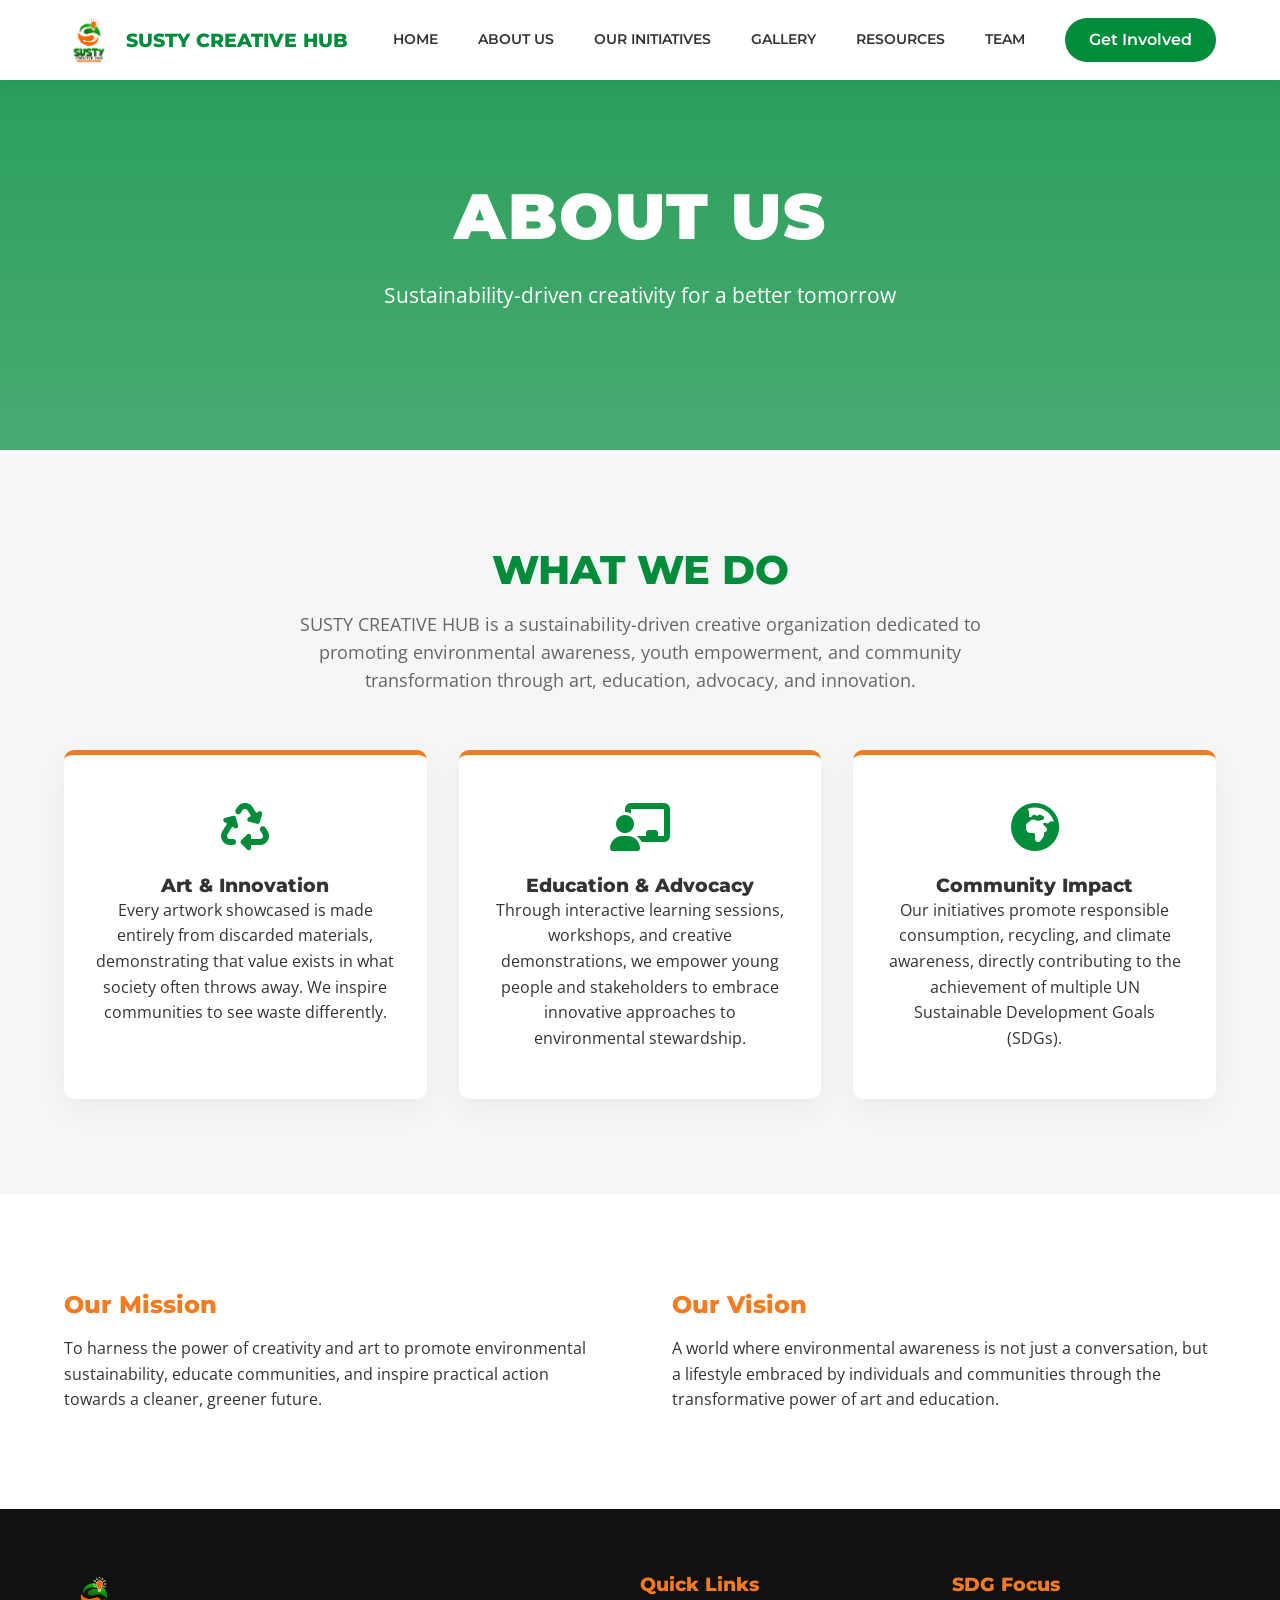
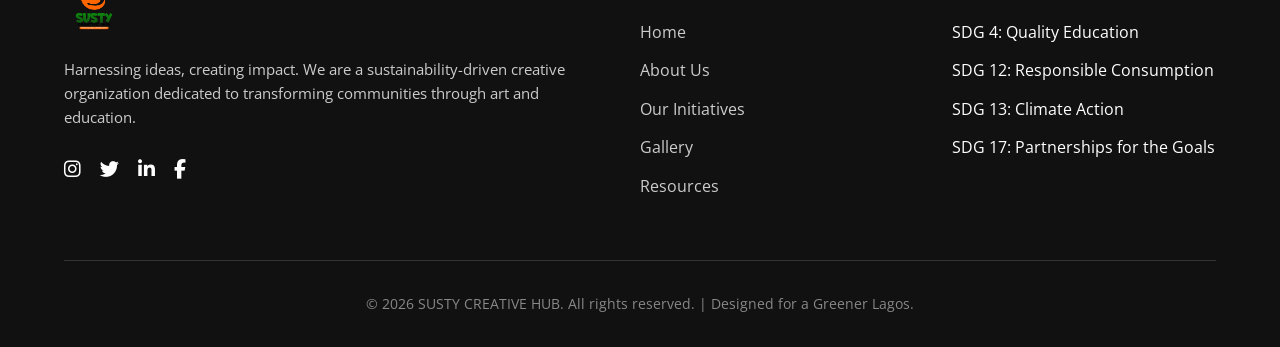
<file: about.html>
<!DOCTYPE html>
<html lang="en">
<head>
    <meta charset="UTF-8">
    <meta name="viewport" content="width=device-width, initial-scale=1.0">
    <title>About Us | SUSTY CREATIVE HUB</title>
    <meta name="description" content="Learn about SUSTY CREATIVE HUB's mission to promote environmental awareness through art, education, and advocacy.">
    
    <!-- Google Fonts -->
    <link rel="preconnect" href="https://fonts.googleapis.com">
    <link rel="preconnect" href="https://fonts.gstatic.com" crossorigin>
    <link href="https://fonts.googleapis.com/css2?family=Montserrat:wght@400;600;800;900&family=Open+Sans:wght@400;600&display=swap" rel="stylesheet">
    
    <!-- FontAwesome for Icons -->
    <link rel="stylesheet" href="https://cdnjs.cloudflare.com/ajax/libs/font-awesome/6.4.0/css/all.min.css">
    
    <!-- External CSS File -->
    <link rel="stylesheet" href="styles.css">
</head>
<body>

    <!-- Navigation Bar -->
    <nav class="navbar">
        <div class="container nav-container">
            <a href="home.html" class="logo-container">
                <img src="SUSTY CREATIVE HUB LOGO 2-2.png" alt="SUSTY CREATIVE HUB Logo">
                <span style="font-family: var(--font-heading); font-weight: 800; font-size: 1.2rem; color: var(--primary-green);">SUSTY CREATIVE HUB</span>
            </a>
            
            <div class="nav-menu" id="nav-menu">
                <a href="home.html" class="nav-link">Home</a>
                <a href="about.html" class="nav-link">About Us</a>
                <a href="initiatives.html" class="nav-link">Our Initiatives</a>
                <a href="gallery.html" class="nav-link">Gallery</a>
                <a href="resources.html" class="nav-link">Resources</a>
                <a href="team.html" class="nav-link">Team</a>
                <a href="contact.html" class="nav-btn">Get Involved</a>
            </div>

            <button class="hamburger" id="hamburger" aria-label="Toggle Navigation">
                <span class="bar"></span>
                <span class="bar"></span>
                <span class="bar"></span>
            </button>
        </div>
    </nav>

    <!-- Page Header -->
    <header class="hero" style="height: 50vh; min-height: 400px;">
        <div class="container hero-content">
            <h1>About Us</h1>
            <p>Sustainability-driven creativity for a better tomorrow</p>
        </div>
    </header>

    <!-- About Us / What We Do -->
    <section class="container">
        <h2 class="section-title">What We Do</h2>
        <p class="section-subtitle">SUSTY CREATIVE HUB is a sustainability-driven creative organization dedicated to promoting environmental awareness, youth empowerment, and community transformation through art, education, advocacy, and innovation.</p>

        <div class="features-grid">
            <div class="feature-card">
                <i class="fas fa-recycle feature-icon"></i>
                <h3>Art & Innovation</h3>
                <p>Every artwork showcased is made entirely from discarded materials, demonstrating that value exists in what society often throws away. We inspire communities to see waste differently.</p>
            </div>
            <div class="feature-card">
                <i class="fas fa-chalkboard-teacher feature-icon"></i>
                <h3>Education & Advocacy</h3>
                <p>Through interactive learning sessions, workshops, and creative demonstrations, we empower young people and stakeholders to embrace innovative approaches to environmental stewardship.</p>
            </div>
            <div class="feature-card">
                <i class="fas fa-globe-africa feature-icon"></i>
                <h3>Community Impact</h3>
                <p>Our initiatives promote responsible consumption, recycling, and climate awareness, directly contributing to the achievement of multiple UN Sustainable Development Goals (SDGs).</p>
            </div>
        </div>
    </section>

    <!-- Mission & Vision Section -->
    <section class="impact-section">
        <div class="container">
            <div class="split-content">
                <div>
                    <h3>Our Mission</h3>
                    <p>To harness the power of creativity and art to promote environmental sustainability, educate communities, and inspire practical action towards a cleaner, greener future.</p>
                </div>
                <div>
                    <h3>Our Vision</h3>
                    <p>A world where environmental awareness is not just a conversation, but a lifestyle embraced by individuals and communities through the transformative power of art and education.</p>
                </div>
            </div>
        </div>
    </section>

    <!-- Footer -->
    <footer>
        <div class="container">
            <div class="footer-grid">
                <div class="footer-col">
                    <img src="SUSTY CREATIVE HUB LOGO 2-2.png" alt="SUSTY CREATIVE HUB" class="footer-logo">
                    <p style="color: #ccc; margin-bottom: 1.5rem; font-size: 0.95rem;">Harnessing ideas, creating impact. We are a sustainability-driven creative organization dedicated to transforming communities through art and education.</p>
                    <div class="footer-social">
                        <a href="#" aria-label="Instagram"><i class="fab fa-instagram"></i></a>
                        <a href="#" aria-label="Twitter"><i class="fab fa-twitter"></i></a>
                        <a href="#" aria-label="LinkedIn"><i class="fab fa-linkedin-in"></i></a>
                        <a href="#" aria-label="Facebook"><i class="fab fa-facebook-f"></i></a>
                    </div>
                </div>
                
                <div class="footer-col">
                    <h4>Quick Links</h4>
                    <ul>
                        <li><a href="home.html">Home</a></li>
                        <li><a href="about.html">About Us</a></li>
                        <li><a href="initiatives.html">Our Initiatives</a></li>
                        <li><a href="gallery.html">Gallery</a></li>
                        <li><a href="resources.html">Resources</a></li>
                    </ul>
                </div>
                
                <div class="footer-col">
                    <h4>SDG Focus</h4>
                    <ul>
                        <li>SDG 4: Quality Education</li>
                        <li>SDG 12: Responsible Consumption</li>
                        <li>SDG 13: Climate Action</li>
                        <li>SDG 17: Partnerships for the Goals</li>
                    </ul>
                </div>
            </div>
            
            <div class="footer-bottom">
                <p>&copy; 2026 SUSTY CREATIVE HUB. All rights reserved. | Designed for a Greener Lagos.</p>
            </div>
        </div>
    </footer>

    <!-- JavaScript for Mobile Menu -->
    <script>
        const hamburger = document.getElementById('hamburger');
        const navMenu = document.getElementById('nav-menu');

        hamburger.addEventListener('click', () => {
            hamburger.classList.toggle('active');
            navMenu.classList.toggle('active');
        });

        // Close mobile menu when a link is clicked
        document.querySelectorAll('.nav-link').forEach(n => n.addEventListener('click', () => {
            hamburger.classList.remove('active');
            navMenu.classList.remove('active');
        }));
    </script>
</body>
</html>
</file>
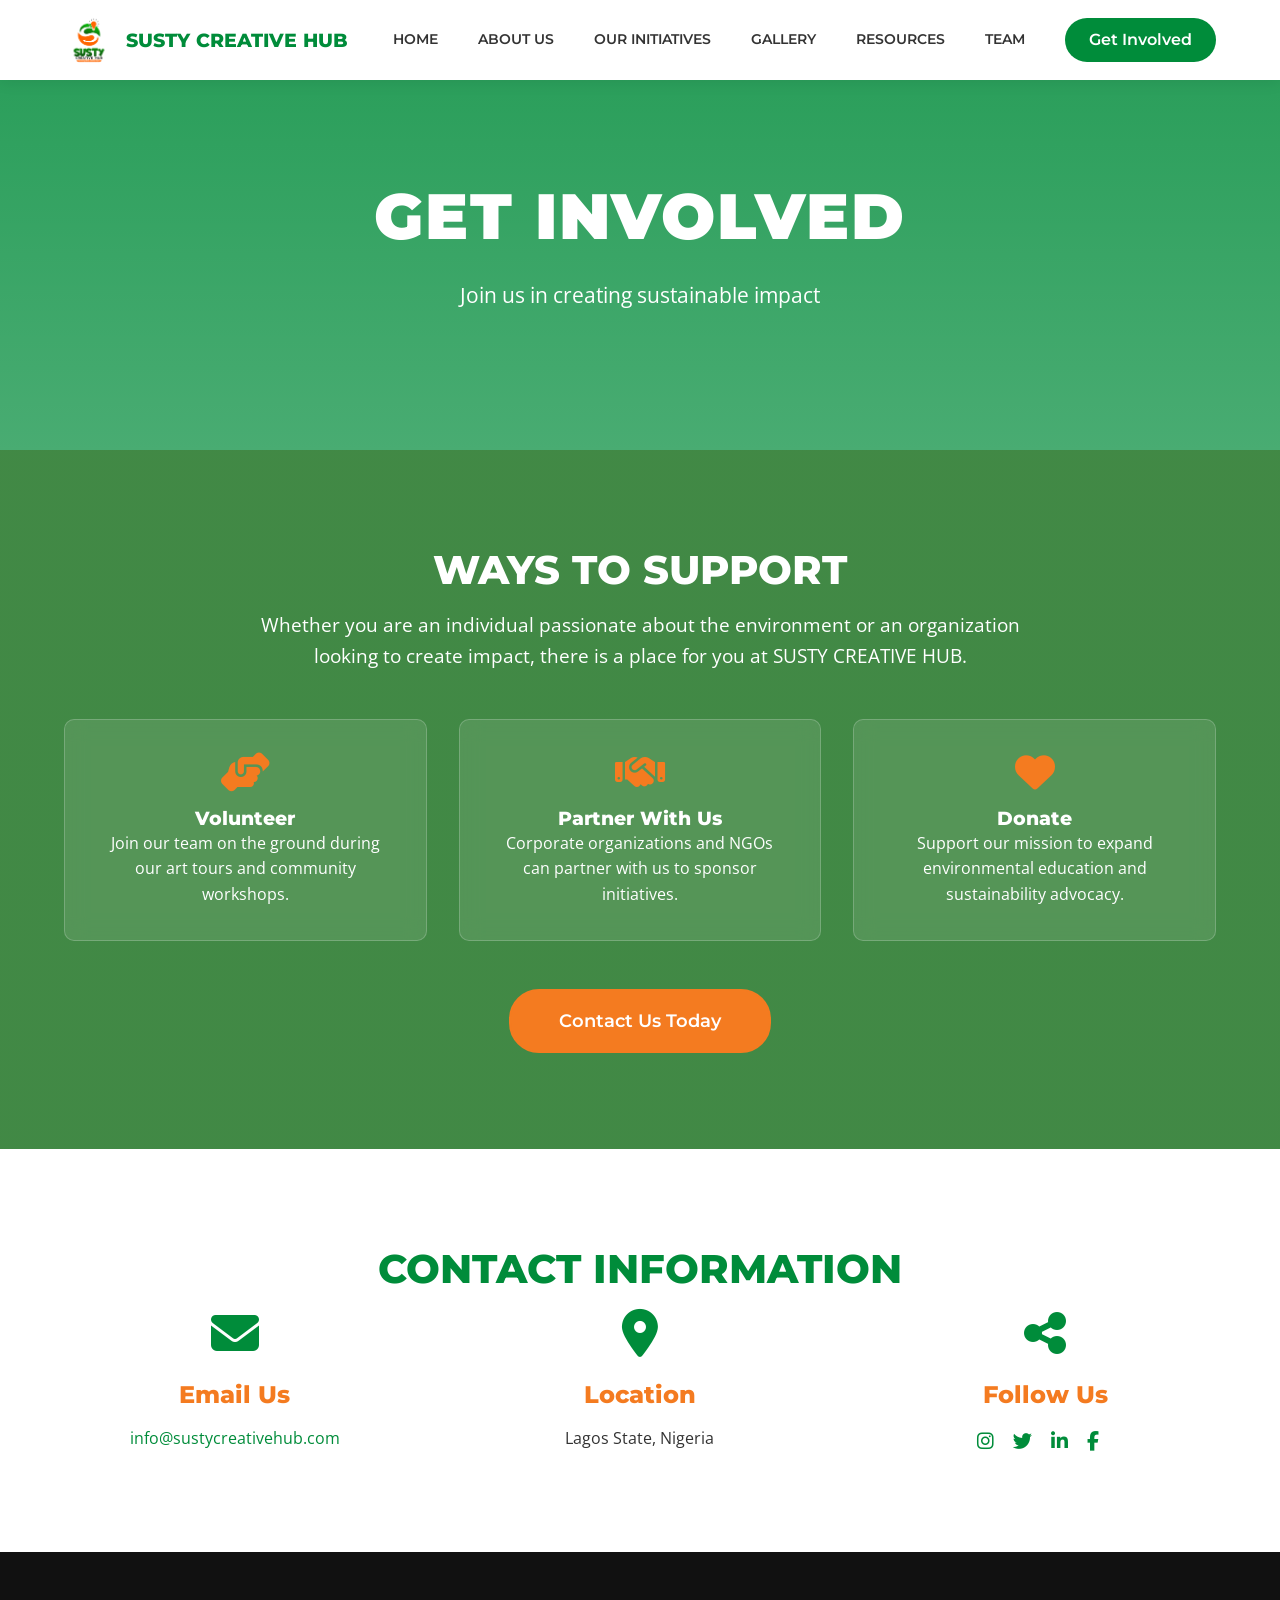
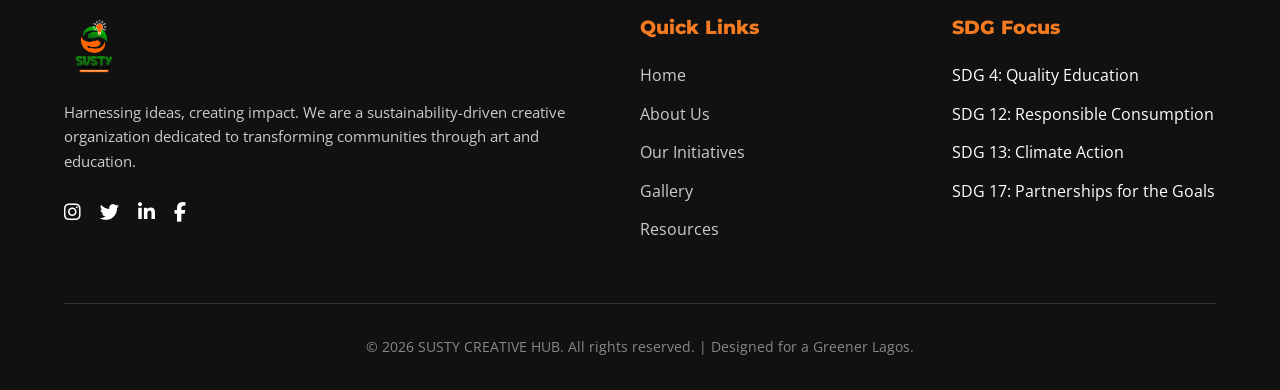
<file: contact.html>
<!DOCTYPE html>
<html lang="en">
<head>
    <meta charset="UTF-8">
    <meta name="viewport" content="width=device-width, initial-scale=1.0">
    <title>Get Involved | SUSTY CREATIVE HUB</title>
    <meta name="description" content="Get involved with SUSTY CREATIVE HUB. Volunteer, partner, or support our environmental initiatives.">
    
    <!-- Google Fonts -->
    <link rel="preconnect" href="https://fonts.googleapis.com">
    <link rel="preconnect" href="https://fonts.gstatic.com" crossorigin>
    <link href="https://fonts.googleapis.com/css2?family=Montserrat:wght@400;600;800;900&family=Open+Sans:wght@400;600&display=swap" rel="stylesheet">
    
    <!-- FontAwesome for Icons -->
    <link rel="stylesheet" href="https://cdnjs.cloudflare.com/ajax/libs/font-awesome/6.4.0/css/all.min.css">
    
    <!-- External CSS File -->
    <link rel="stylesheet" href="styles.css">
</head>
<body>

    <!-- Navigation Bar -->
    <nav class="navbar">
        <div class="container nav-container">
            <a href="home.html" class="logo-container">
                <img src="SUSTY CREATIVE HUB LOGO 2-2.png" alt="SUSTY CREATIVE HUB Logo">
                <span style="font-family: var(--font-heading); font-weight: 800; font-size: 1.2rem; color: var(--primary-green);">SUSTY CREATIVE HUB</span>
            </a>
            
            <div class="nav-menu" id="nav-menu">
                <a href="home.html" class="nav-link">Home</a>
                <a href="about.html" class="nav-link">About Us</a>
                <a href="initiatives.html" class="nav-link">Our Initiatives</a>
                <a href="gallery.html" class="nav-link">Gallery</a>
                <a href="resources.html" class="nav-link">Resources</a>
                <a href="team.html" class="nav-link">Team</a>
                <a href="contact.html" class="nav-btn">Get Involved</a>
            </div>

            <button class="hamburger" id="hamburger" aria-label="Toggle Navigation">
                <span class="bar"></span>
                <span class="bar"></span>
                <span class="bar"></span>
            </button>
        </div>
    </nav>

    <!-- Page Header -->
    <header class="hero" style="height: 50vh; min-height: 400px;">
        <div class="container hero-content">
            <h1>Get Involved</h1>
            <p>Join us in creating sustainable impact</p>
        </div>
    </header>

    <!-- Get Involved / CTA Section -->
    <section class="cta-section">
        <div class="container">
            <h2 class="section-title">Ways to Support</h2>
            <p style="max-width: 800px; margin: 0 auto 3rem auto; font-size: 1.2rem;">Whether you are an individual passionate about the environment or an organization looking to create impact, there is a place for you at SUSTY CREATIVE HUB.</p>
            
            <div class="cta-grid">
                <div class="cta-card">
                    <i class="fas fa-hands-helping"></i>
                    <h3>Volunteer</h3>
                    <p>Join our team on the ground during our art tours and community workshops.</p>
                </div>
                <div class="cta-card">
                    <i class="fas fa-handshake"></i>
                    <h3>Partner With Us</h3>
                    <p>Corporate organizations and NGOs can partner with us to sponsor initiatives.</p>
                </div>
                <div class="cta-card">
                    <i class="fas fa-heart"></i>
                    <h3>Donate</h3>
                    <p>Support our mission to expand environmental education and sustainability advocacy.</p>
                </div>
            </div>
            
            <div style="margin-top: 3rem;">
                <a href="mailto:info@sustycreativehub.com" class="btn" style="background-color: var(--primary-orange); border-color: var(--primary-orange); color: white; font-size: 1.1rem; padding: 1rem 3rem;">Contact Us Today</a>
            </div>
        </div>
    </section>

    <!-- Contact Information Section -->
    <section class="impact-section">
        <div class="container">
            <h2 class="section-title">Contact Information</h2>
            <div class="split-content" style="text-align: center;">
                <div>
                    <i class="fas fa-envelope feature-icon"></i>
                    <h3>Email Us</h3>
                    <p><a href="mailto:info@sustycreativehub.com" style="color: var(--primary-green);">info@sustycreativehub.com</a></p>
                </div>
                <div>
                    <i class="fas fa-map-marker-alt feature-icon"></i>
                    <h3>Location</h3>
                    <p>Lagos State, Nigeria</p>
                </div>
                <div>
                    <i class="fas fa-share-alt feature-icon"></i>
                    <h3>Follow Us</h3>
                    <div class="footer-social" style="justify-content: center; margin-top: 1rem;">
                        <a href="#" aria-label="Instagram" style="color: var(--primary-green);"><i class="fab fa-instagram"></i></a>
                        <a href="#" aria-label="Twitter" style="color: var(--primary-green);"><i class="fab fa-twitter"></i></a>
                        <a href="#" aria-label="LinkedIn" style="color: var(--primary-green);"><i class="fab fa-linkedin-in"></i></a>
                        <a href="#" aria-label="Facebook" style="color: var(--primary-green);"><i class="fab fa-facebook-f"></i></a>
                    </div>
                </div>
            </div>
        </div>
    </section>

    <!-- Footer -->
    <footer>
        <div class="container">
            <div class="footer-grid">
                <div class="footer-col">
                    <img src="SUSTY CREATIVE HUB LOGO 2-2.png" alt="SUSTY CREATIVE HUB" class="footer-logo">
                    <p style="color: #ccc; margin-bottom: 1.5rem; font-size: 0.95rem;">Harnessing ideas, creating impact. We are a sustainability-driven creative organization dedicated to transforming communities through art and education.</p>
                    <div class="footer-social">
                        <a href="#" aria-label="Instagram"><i class="fab fa-instagram"></i></a>
                        <a href="#" aria-label="Twitter"><i class="fab fa-twitter"></i></a>
                        <a href="#" aria-label="LinkedIn"><i class="fab fa-linkedin-in"></i></a>
                        <a href="#" aria-label="Facebook"><i class="fab fa-facebook-f"></i></a>
                    </div>
                </div>
                
                <div class="footer-col">
                    <h4>Quick Links</h4>
                    <ul>
                        <li><a href="home.html">Home</a></li>
                        <li><a href="about.html">About Us</a></li>
                        <li><a href="initiatives.html">Our Initiatives</a></li>
                        <li><a href="gallery.html">Gallery</a></li>
                        <li><a href="resources.html">Resources</a></li>
                    </ul>
                </div>
                
                <div class="footer-col">
                    <h4>SDG Focus</h4>
                    <ul>
                        <li>SDG 4: Quality Education</li>
                        <li>SDG 12: Responsible Consumption</li>
                        <li>SDG 13: Climate Action</li>
                        <li>SDG 17: Partnerships for the Goals</li>
                    </ul>
                </div>
            </div>
            
            <div class="footer-bottom">
                <p>&copy; 2026 SUSTY CREATIVE HUB. All rights reserved. | Designed for a Greener Lagos.</p>
            </div>
        </div>
    </footer>

    <!-- JavaScript for Mobile Menu -->
    <script>
        const hamburger = document.getElementById('hamburger');
        const navMenu = document.getElementById('nav-menu');

        hamburger.addEventListener('click', () => {
            hamburger.classList.toggle('active');
            navMenu.classList.toggle('active');
        });

        // Close mobile menu when a link is clicked
        document.querySelectorAll('.nav-link').forEach(n => n.addEventListener('click', () => {
            hamburger.classList.remove('active');
            navMenu.classList.remove('active');
        }));
    </script>
</body>
</html>
</file>
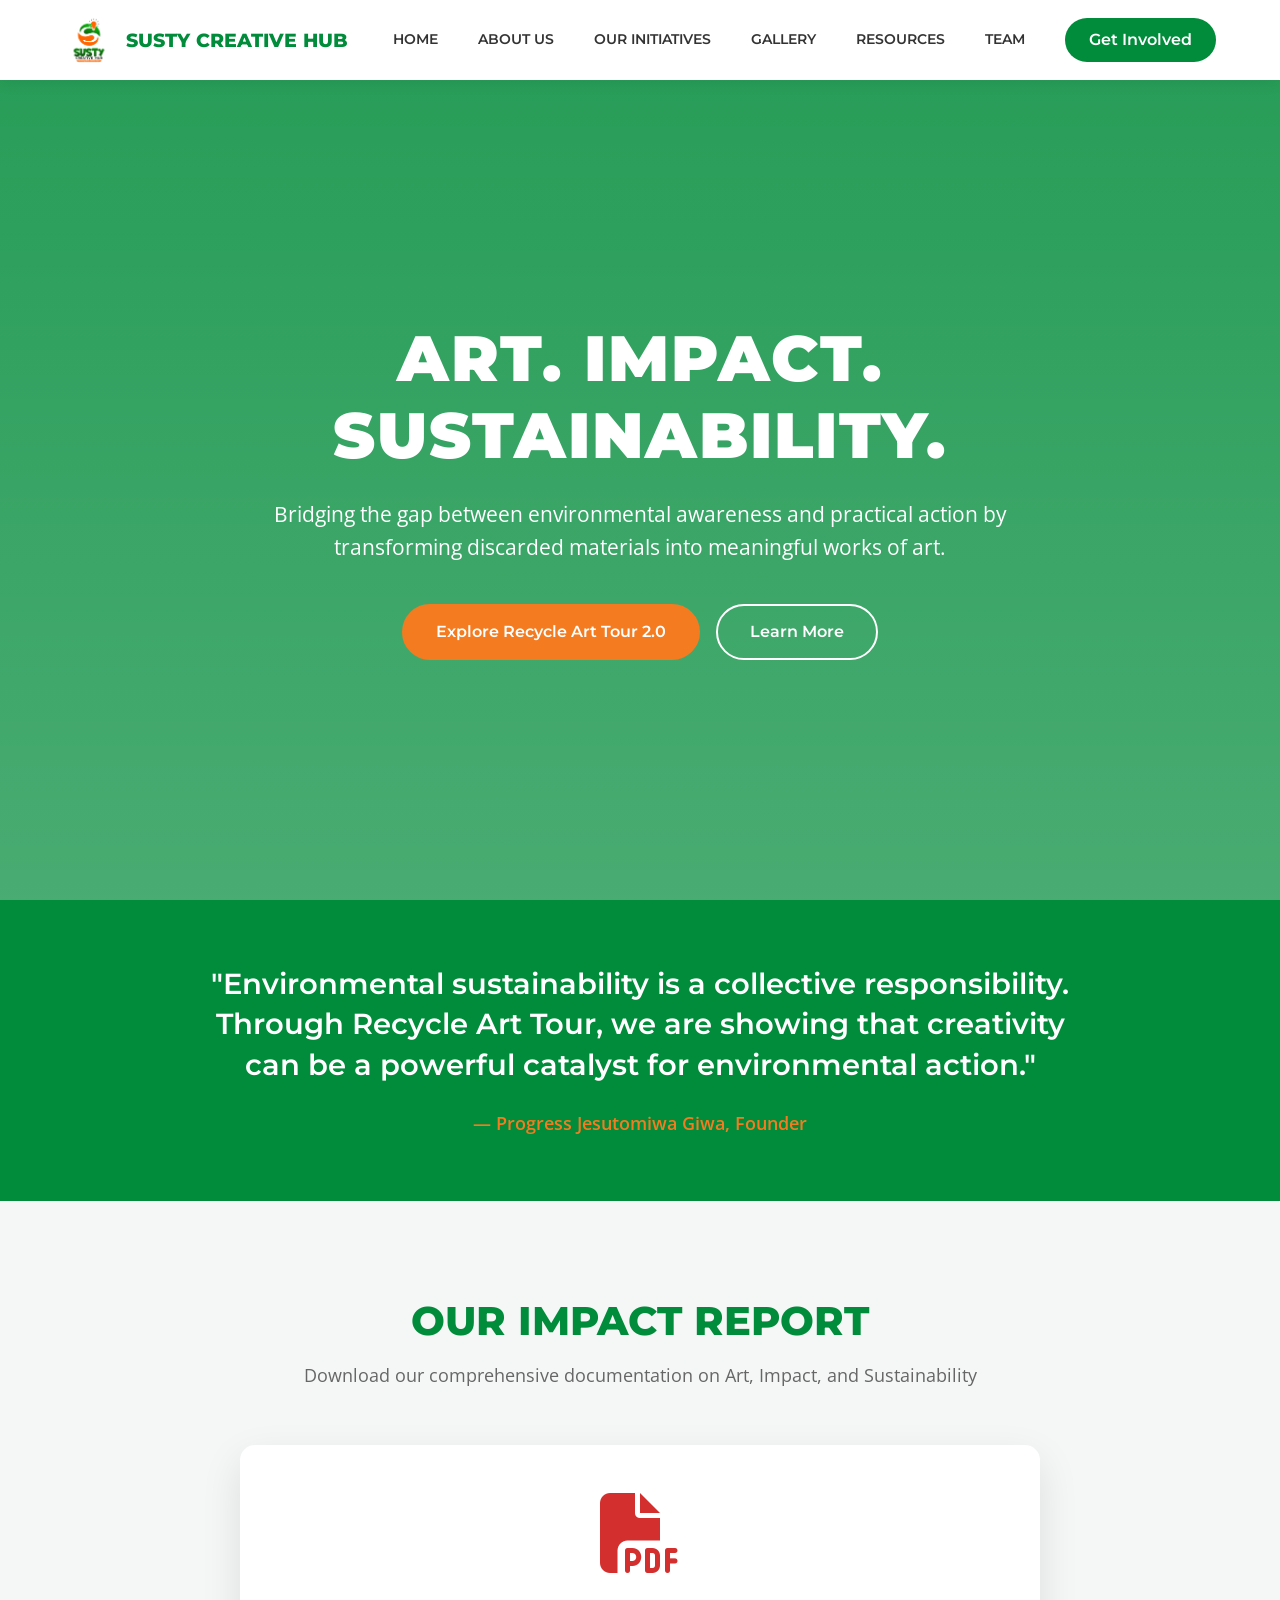
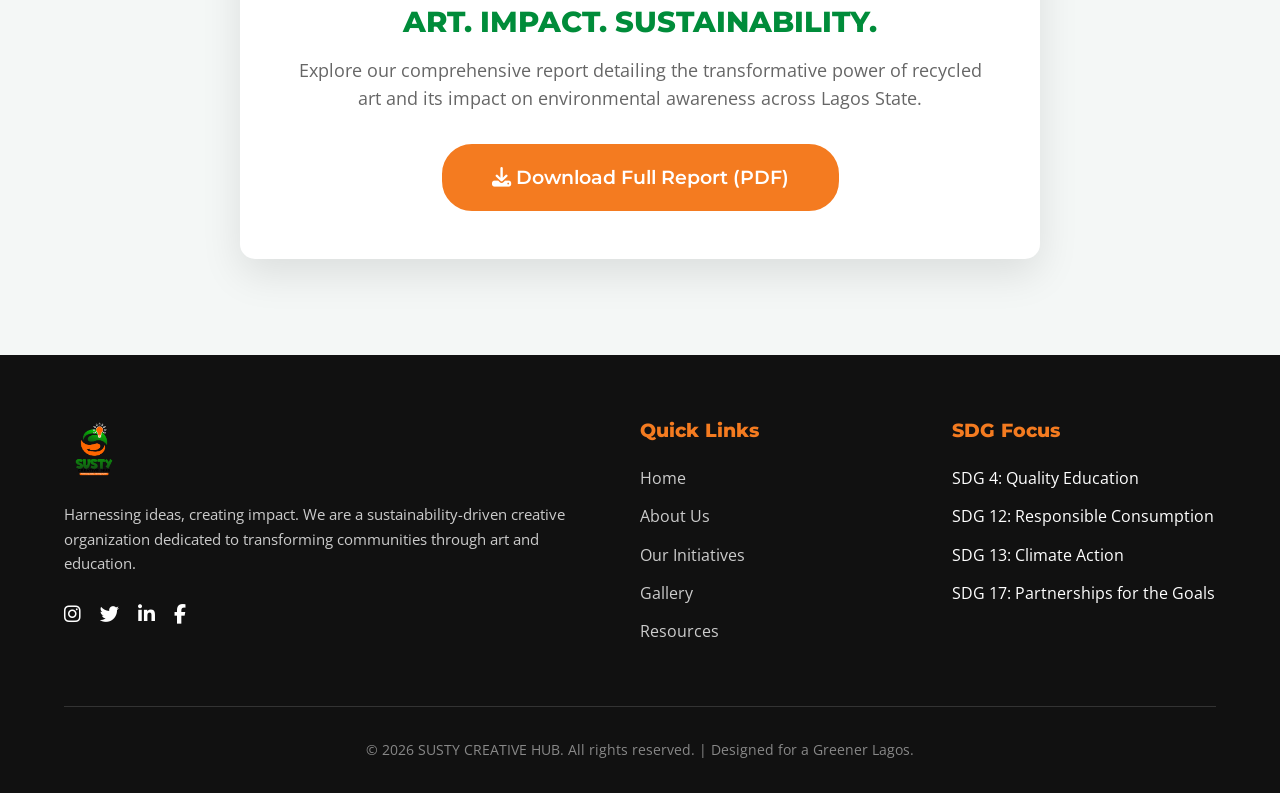
<file: home.html>
<!DOCTYPE html>
<html lang="en">
<head>
    <meta charset="UTF-8">
    <meta name="viewport" content="width=device-width, initial-scale=1.0">
    <title>Home | SUSTY CREATIVE HUB</title>
    <meta name="description" content="SUSTY CREATIVE HUB is a sustainability-driven creative organization using art, education, and advocacy to promote environmental awareness and climate action.">
    
    <!-- Google Fonts -->
    <link rel="preconnect" href="https://fonts.googleapis.com">
    <link rel="preconnect" href="https://fonts.gstatic.com" crossorigin>
    <link href="https://fonts.googleapis.com/css2?family=Montserrat:wght@400;600;800;900&family=Open+Sans:wght@400;600&display=swap" rel="stylesheet">
    
    <!-- FontAwesome for Icons -->
    <link rel="stylesheet" href="https://cdnjs.cloudflare.com/ajax/libs/font-awesome/6.4.0/css/all.min.css">
    
    <!-- External CSS File -->
    <link rel="stylesheet" href="styles.css">
</head>
<body>

    <!-- Navigation Bar -->
    <nav class="navbar">
        <div class="container nav-container">
            <a href="home.html" class="logo-container">
                <img src="SUSTY CREATIVE HUB LOGO 2-2.png" alt="SUSTY CREATIVE HUB Logo">
                <span style="font-family: var(--font-heading); font-weight: 800; font-size: 1.2rem; color: var(--primary-green);">SUSTY CREATIVE HUB</span>
            </a>
            
            <div class="nav-menu" id="nav-menu">
                <a href="home.html" class="nav-link">Home</a>
                <a href="about.html" class="nav-link">About Us</a>
                <a href="initiatives.html" class="nav-link">Our Initiatives</a>
                <a href="gallery.html" class="nav-link">Gallery</a>
                <a href="resources.html" class="nav-link">Resources</a>
                <a href="team.html" class="nav-link">Team</a>
                <a href="contact.html" class="nav-btn">Get Involved</a>
            </div>

            <button class="hamburger" id="hamburger" aria-label="Toggle Navigation">
                <span class="bar"></span>
                <span class="bar"></span>
                <span class="bar"></span>
            </button>
        </div>
    </nav>

    <!-- Hero Section -->
    <header class="hero">
        <div class="container hero-content">
            <h1>Art. Impact.<br>Sustainability.</h1>
            <p>Bridging the gap between environmental awareness and practical action by transforming discarded materials into meaningful works of art.</p>
            <div class="hero-buttons">
                <a href="initiatives.html" class="btn">Explore Recycle Art Tour 2.0</a>
                <a href="about.html" class="btn btn-outline">Learn More</a>
            </div>
        </div>
    </header>

    <!-- Quote Section -->
    <section class="quote-section">
        <div class="container">
            <blockquote>"Environmental sustainability is a collective responsibility. Through Recycle Art Tour, we are showing that creativity can be a powerful catalyst for environmental action."</blockquote>
            <div class="quote-author">— Progress Jesutomiwa Giwa, Founder</div>
        </div>
    </section>

    <!-- Impact Report Section -->
    <section class="container">
        <h2 class="section-title">Our Impact Report</h2>
        <p class="section-subtitle">Download our comprehensive documentation on Art, Impact, and Sustainability</p>
        
        <div style="max-width: 800px; margin: 0 auto; background: white; padding: 3rem; border-radius: 15px; box-shadow: 0 15px 40px rgba(0,0,0,0.1); text-align: center;">
            <i class="fas fa-file-pdf" style="font-size: 5rem; color: #d32f2f; margin-bottom: 2rem;"></i>
            <h3 style="color: var(--primary-green); margin-bottom: 1rem; font-size: 1.8rem;">ART. IMPACT. SUSTAINABILITY.</h3>
            <p style="color: var(--text-light); margin-bottom: 2rem; font-size: 1.1rem;">
                Explore our comprehensive report detailing the transformative power of recycled art and its impact on environmental awareness across Lagos State.
            </p>
            <a href="ART. IMPACT. SUSTAINABILITY..pdf" download class="btn" style="font-size: 1.2rem; padding: 1rem 3rem;">
                <i class="fas fa-download"></i> Download Full Report (PDF)
            </a>
        </div>
    </section>

    <!-- Footer -->
    <footer>
        <div class="container">
            <div class="footer-grid">
                <div class="footer-col">
                    <img src="SUSTY CREATIVE HUB LOGO 2-2.png" alt="SUSTY CREATIVE HUB" class="footer-logo">
                    <p style="color: #ccc; margin-bottom: 1.5rem; font-size: 0.95rem;">Harnessing ideas, creating impact. We are a sustainability-driven creative organization dedicated to transforming communities through art and education.</p>
                    <div class="footer-social">
                        <a href="#" aria-label="Instagram"><i class="fab fa-instagram"></i></a>
                        <a href="#" aria-label="Twitter"><i class="fab fa-twitter"></i></a>
                        <a href="#" aria-label="LinkedIn"><i class="fab fa-linkedin-in"></i></a>
                        <a href="#" aria-label="Facebook"><i class="fab fa-facebook-f"></i></a>
                    </div>
                </div>
                
                <div class="footer-col">
                    <h4>Quick Links</h4>
                    <ul>
                        <li><a href="home.html">Home</a></li>
                        <li><a href="about.html">About Us</a></li>
                        <li><a href="initiatives.html">Our Initiatives</a></li>
                        <li><a href="gallery.html">Gallery</a></li>
                        <li><a href="resources.html">Resources</a></li>
                    </ul>
                </div>
                
                <div class="footer-col">
                    <h4>SDG Focus</h4>
                    <ul>
                        <li>SDG 4: Quality Education</li>
                        <li>SDG 12: Responsible Consumption</li>
                        <li>SDG 13: Climate Action</li>
                        <li>SDG 17: Partnerships for the Goals</li>
                    </ul>
                </div>
            </div>
            
            <div class="footer-bottom">
                <p>&copy; 2026 SUSTY CREATIVE HUB. All rights reserved. | Designed for a Greener Lagos.</p>
            </div>
        </div>
    </footer>

    <!-- JavaScript for Mobile Menu -->
    <script>
        const hamburger = document.getElementById('hamburger');
        const navMenu = document.getElementById('nav-menu');

        hamburger.addEventListener('click', () => {
            hamburger.classList.toggle('active');
            navMenu.classList.toggle('active');
        });

        // Close mobile menu when a link is clicked
        document.querySelectorAll('.nav-link').forEach(n => n.addEventListener('click', () => {
            hamburger.classList.remove('active');
            navMenu.classList.remove('active');
        }));
    </script>
</body>
</html>
</file>
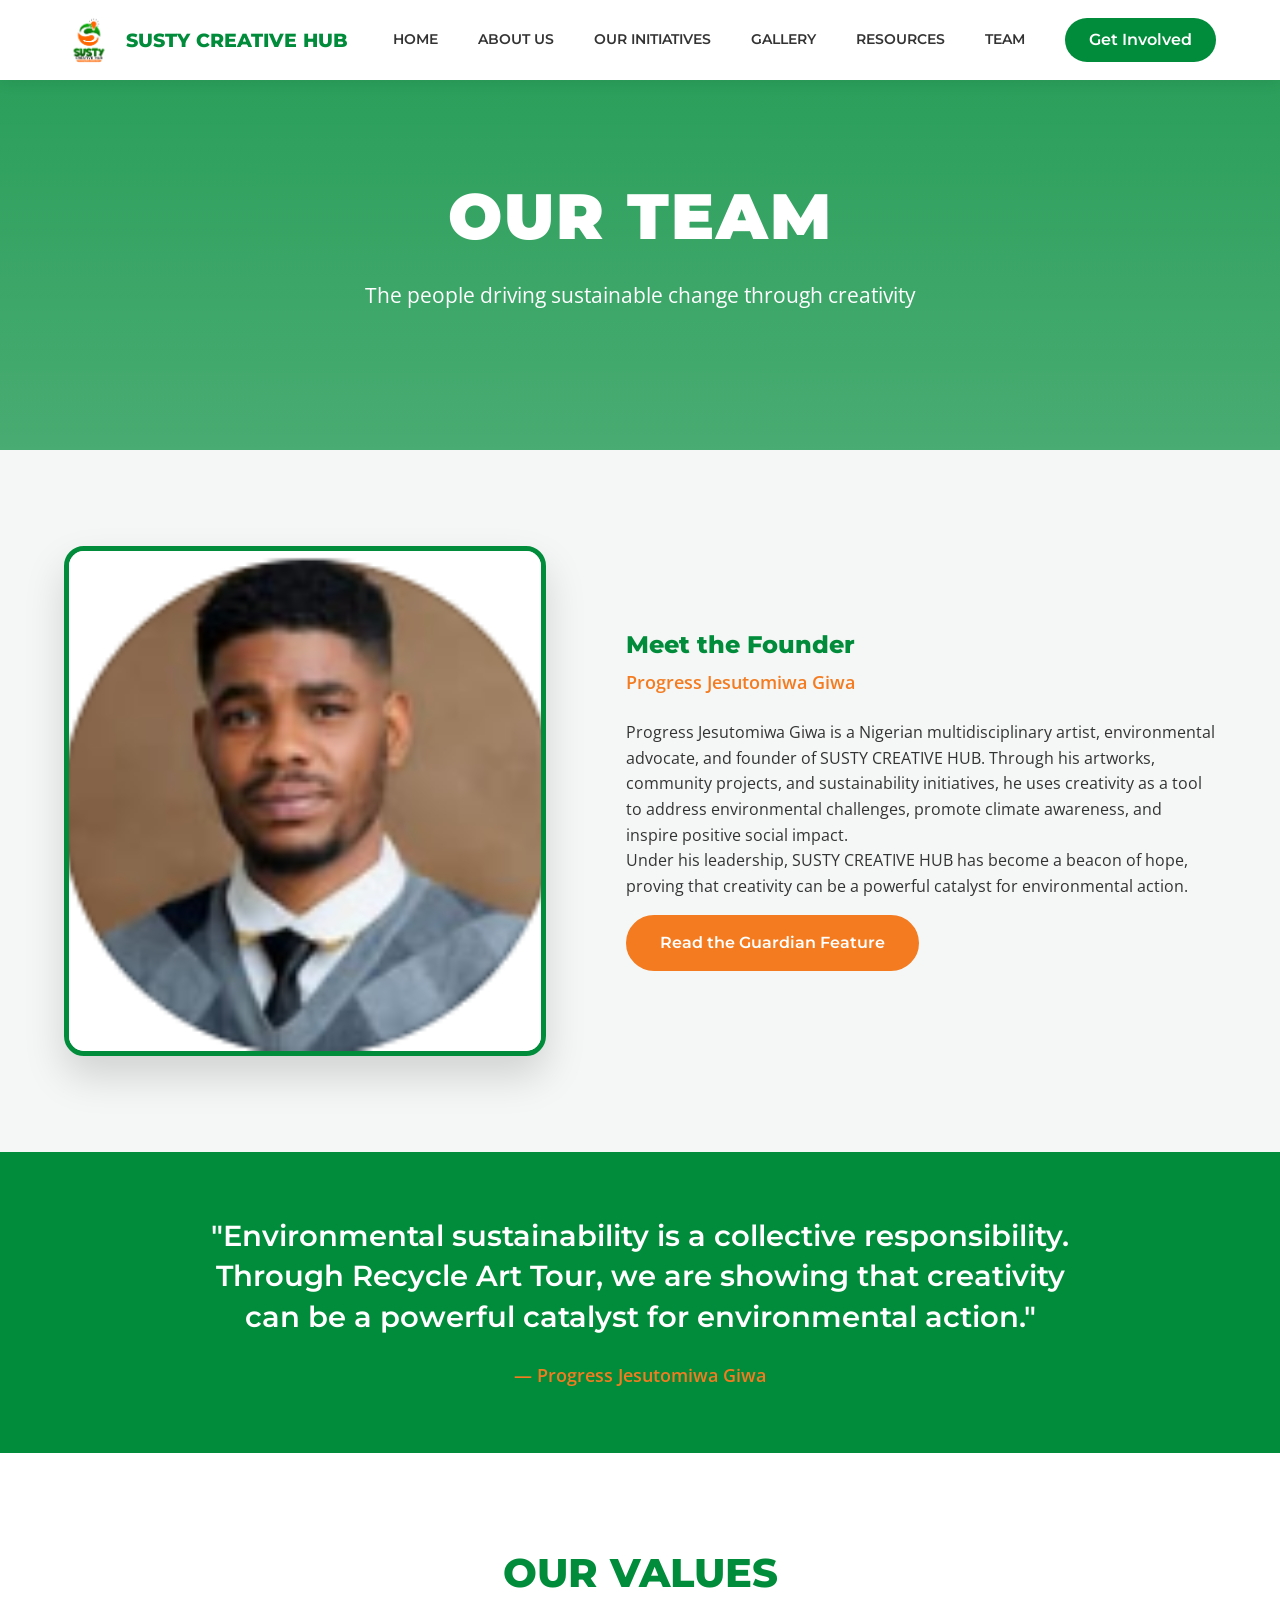
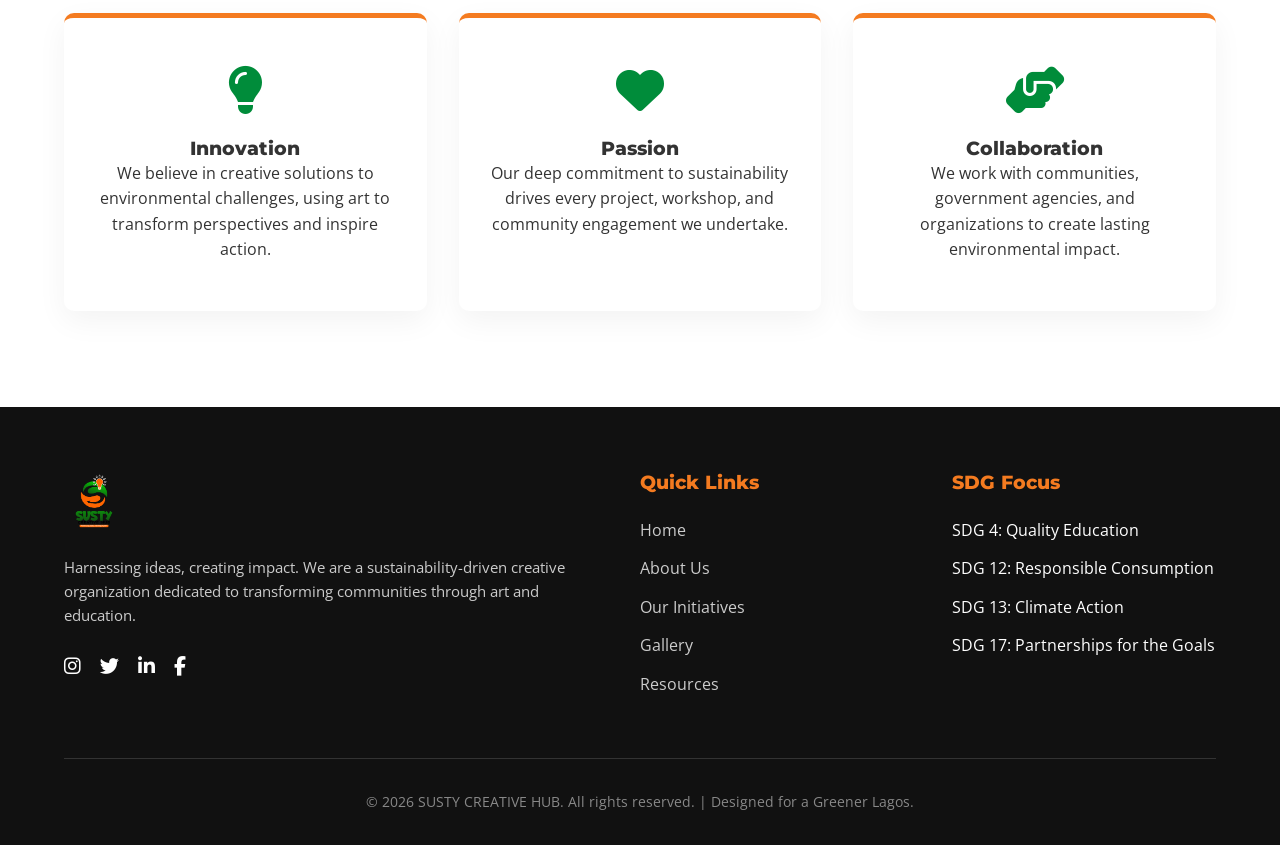
<file: team.html>
<!DOCTYPE html>
<html lang="en">
<head>
    <meta charset="UTF-8">
    <meta name="viewport" content="width=device-width, initial-scale=1.0">
    <title>Team | SUSTY CREATIVE HUB</title>
    <meta name="description" content="Meet the team behind SUSTY CREATIVE HUB's environmental and creative initiatives.">
    
    <!-- Google Fonts -->
    <link rel="preconnect" href="https://fonts.googleapis.com">
    <link rel="preconnect" href="https://fonts.gstatic.com" crossorigin>
    <link href="https://fonts.googleapis.com/css2?family=Montserrat:wght@400;600;800;900&family=Open+Sans:wght@400;600&display=swap" rel="stylesheet">
    
    <!-- FontAwesome for Icons -->
    <link rel="stylesheet" href="https://cdnjs.cloudflare.com/ajax/libs/font-awesome/6.4.0/css/all.min.css">
    
    <!-- External CSS File -->
    <link rel="stylesheet" href="styles.css">
</head>
<body>

    <!-- Navigation Bar -->
    <nav class="navbar">
        <div class="container nav-container">
            <a href="home.html" class="logo-container">
                <img src="SUSTY CREATIVE HUB LOGO 2-2.png" alt="SUSTY CREATIVE HUB Logo">
                <span style="font-family: var(--font-heading); font-weight: 800; font-size: 1.2rem; color: var(--primary-green);">SUSTY CREATIVE HUB</span>
            </a>
            
            <div class="nav-menu" id="nav-menu">
                <a href="home.html" class="nav-link">Home</a>
                <a href="about.html" class="nav-link">About Us</a>
                <a href="initiatives.html" class="nav-link">Our Initiatives</a>
                <a href="gallery.html" class="nav-link">Gallery</a>
                <a href="resources.html" class="nav-link">Resources</a>
                <a href="team.html" class="nav-link">Team</a>
                <a href="contact.html" class="nav-btn">Get Involved</a>
            </div>

            <button class="hamburger" id="hamburger" aria-label="Toggle Navigation">
                <span class="bar"></span>
                <span class="bar"></span>
                <span class="bar"></span>
            </button>
        </div>
    </nav>

    <!-- Page Header -->
    <header class="hero" style="height: 50vh; min-height: 400px;">
        <div class="container hero-content">
            <h1>Our Team</h1>
            <p>The people driving sustainable change through creativity</p>
        </div>
    </header>

    <!-- Founder / Team Section -->
    <section class="container">
        <div class="founder-container">
            <div class="founder-image">
                <img src="pjay_giwa_.png" alt="Progress Jesutomiwa Giwa">
            </div>
            <div class="founder-text">
                <h2>Meet the Founder</h2>
                <span class="founder-title">Progress Jesutomiwa Giwa</span>
                <p>Progress Jesutomiwa Giwa is a Nigerian multidisciplinary artist, environmental advocate, and founder of SUSTY CREATIVE HUB. Through his artworks, community projects, and sustainability initiatives, he uses creativity as a tool to address environmental challenges, promote climate awareness, and inspire positive social impact.</p>
                <p>Under his leadership, SUSTY CREATIVE HUB has become a beacon of hope, proving that creativity can be a powerful catalyst for environmental action.</p>
                <a href="https://guardian.ng/news/nigeria/metro/progress-giwa-leads-recycle-art-tour-2-0-across-lagos-divisions/" target="_blank" class="btn" style="margin-top: 1rem;">Read the Guardian Feature</a>
            </div>
        </div>
    </section>

    <!-- Quote Section -->
    <section class="quote-section">
        <div class="container">
            <blockquote>"Environmental sustainability is a collective responsibility. Through Recycle Art Tour, we are showing that creativity can be a powerful catalyst for environmental action."</blockquote>
            <div class="quote-author">— Progress Jesutomiwa Giwa</div>
        </div>
    </section>

    <!-- Team Values Section -->
    <section class="impact-section">
        <div class="container">
            <h2 class="section-title">Our Values</h2>
            <div class="features-grid">
                <div class="feature-card">
                    <i class="fas fa-lightbulb feature-icon"></i>
                    <h3>Innovation</h3>
                    <p>We believe in creative solutions to environmental challenges, using art to transform perspectives and inspire action.</p>
                </div>
                <div class="feature-card">
                    <i class="fas fa-heart feature-icon"></i>
                    <h3>Passion</h3>
                    <p>Our deep commitment to sustainability drives every project, workshop, and community engagement we undertake.</p>
                </div>
                <div class="feature-card">
                    <i class="fas fa-hands-helping feature-icon"></i>
                    <h3>Collaboration</h3>
                    <p>We work with communities, government agencies, and organizations to create lasting environmental impact.</p>
                </div>
            </div>
        </div>
    </section>

    <!-- Footer -->
    <footer>
        <div class="container">
            <div class="footer-grid">
                <div class="footer-col">
                    <img src="SUSTY CREATIVE HUB LOGO 2-2.png" alt="SUSTY CREATIVE HUB" class="footer-logo">
                    <p style="color: #ccc; margin-bottom: 1.5rem; font-size: 0.95rem;">Harnessing ideas, creating impact. We are a sustainability-driven creative organization dedicated to transforming communities through art and education.</p>
                    <div class="footer-social">
                        <a href="#" aria-label="Instagram"><i class="fab fa-instagram"></i></a>
                        <a href="#" aria-label="Twitter"><i class="fab fa-twitter"></i></a>
                        <a href="#" aria-label="LinkedIn"><i class="fab fa-linkedin-in"></i></a>
                        <a href="#" aria-label="Facebook"><i class="fab fa-facebook-f"></i></a>
                    </div>
                </div>
                
                <div class="footer-col">
                    <h4>Quick Links</h4>
                    <ul>
                        <li><a href="home.html">Home</a></li>
                        <li><a href="about.html">About Us</a></li>
                        <li><a href="initiatives.html">Our Initiatives</a></li>
                        <li><a href="gallery.html">Gallery</a></li>
                        <li><a href="resources.html">Resources</a></li>
                    </ul>
                </div>
                
                <div class="footer-col">
                    <h4>SDG Focus</h4>
                    <ul>
                        <li>SDG 4: Quality Education</li>
                        <li>SDG 12: Responsible Consumption</li>
                        <li>SDG 13: Climate Action</li>
                        <li>SDG 17: Partnerships for the Goals</li>
                    </ul>
                </div>
            </div>
            
            <div class="footer-bottom">
                <p>&copy; 2026 SUSTY CREATIVE HUB. All rights reserved. | Designed for a Greener Lagos.</p>
            </div>
        </div>
    </footer>

    <!-- JavaScript for Mobile Menu -->
    <script>
        const hamburger = document.getElementById('hamburger');
        const navMenu = document.getElementById('nav-menu');

        hamburger.addEventListener('click', () => {
            hamburger.classList.toggle('active');
            navMenu.classList.toggle('active');
        });

        // Close mobile menu when a link is clicked
        document.querySelectorAll('.nav-link').forEach(n => n.addEventListener('click', () => {
            hamburger.classList.remove('active');
            navMenu.classList.remove('active');
        }));
    </script>
</body>
</html>
</file>
<file: styles.css>
/* CSS Variables */
:root {
    --primary-green: #008C3A;
    --secondary-green: #2E7D32;
    --primary-orange: #F47B20;
    --text-dark: #333333;
    --text-light: #666666;
    --bg-light: #F4F7F6;
    --white: #FFFFFF;
    --font-heading: 'Montserrat', sans-serif;
    --font-body: 'Open Sans', sans-serif;
    --transition: all 0.3s ease;
}

/* Reset & Base Styles */
* {
    margin: 0;
    padding: 0;
    box-sizing: border-box;
}

html {
    scroll-behavior: smooth;
    scroll-padding-top: 80px; /* Offset for sticky nav */
}

body {
    font-family: var(--font-body);
    color: var(--text-dark);
    line-height: 1.6;
    background-color: var(--bg-light);
    overflow-x: hidden;
}

h1, h2, h3, h4, h5, h6 {
    font-family: var(--font-heading);
    font-weight: 800;
    line-height: 1.2;
}

a {
    text-decoration: none;
    color: inherit;
}

ul {
    list-style: none;
}

.container {
    width: 90%;
    max-width: 1200px;
    margin: 0 auto;
}

/* Navigation Bar */
.navbar {
    background-color: var(--white);
    position: fixed;
    width: 100%;
    top: 0;
    z-index: 1000;
    box-shadow: 0 2px 15px rgba(0,0,0,0.08);
    transition: var(--transition);
}

.nav-container {
    display: flex;
    justify-content: space-between;
    align-items: center;
    height: 80px;
}

.logo-container {
    display: flex;
    align-items: center;
    gap: 12px;
}

.logo-container img {
    height: 50px;
    border-radius: 50%; /* Adjust based on actual logo shape */
}

.nav-menu {
    display: flex;
    align-items: center;
    gap: 2.5rem;
}

.nav-link {
    font-family: var(--font-heading);
    font-weight: 600;
    font-size: 0.9rem;
    text-transform: uppercase;
    color: var(--text-dark);
    position: relative;
    transition: var(--transition);
}

.nav-link::after {
    content: '';
    position: absolute;
    width: 0;
    height: 2px;
    bottom: -5px;
    left: 0;
    background-color: var(--primary-orange);
    transition: var(--transition);
}

.nav-link:hover {
    color: var(--primary-green);
}

.nav-link:hover::after {
    width: 100%;
}

.nav-btn {
    background-color: var(--primary-green);
    color: var(--white);
    padding: 0.6rem 1.5rem;
    border-radius: 30px;
    font-weight: 600;
    font-family: var(--font-heading);
    transition: var(--transition);
}

.nav-btn:hover {
    background-color: var(--primary-orange);
    transform: translateY(-2px);
}

/* Mobile Menu Toggle */
.hamburger {
    display: none;
    cursor: pointer;
    border: none;
    background: none;
}

.bar {
    display: block;
    width: 25px;
    height: 3px;
    margin: 5px auto;
    background-color: var(--text-dark);
    transition: var(--transition);
}

/* Buttons */
.btn {
    background-color: var(--primary-orange);
    color: var(--white);
    padding: 0.8rem 2rem;
    border-radius: 30px;
    font-weight: 600;
    font-family: var(--font-heading);
    transition: var(--transition);
    display: inline-block;
    border: 2px solid var(--primary-orange);
    cursor: pointer;
}

.btn:hover {
    background-color: transparent;
    color: var(--primary-orange);
    transform: translateY(-2px);
}

.btn-outline {
    background-color: transparent;
    color: var(--white);
    border: 2px solid var(--white);
}

.btn-outline:hover {
    background-color: var(--white);
    color: var(--primary-green);
}

/* Hero Section */
.hero {
    height: 100vh;
    min-height: 650px;
    background: linear-gradient(rgba(0, 140, 58, 0.85), rgba(0, 140, 58, 0.7)), url('https://images.unsplash.com/photo-1532996122724-e3c354a0b15b?ixlib=rb-4.0.3&auto=format&fit=crop&w=1920&q=80') center/cover;
    display: flex;
    align-items: center;
    text-align: center;
    color: var(--white);
    padding-top: 80px;
}

.hero-content {
    max-width: 850px;
    margin: 0 auto;
}

.hero h1 {
    font-size: 4rem;
    font-weight: 900;
    margin-bottom: 1.5rem;
    text-transform: uppercase;
    letter-spacing: 2px;
}

.hero p {
    font-size: 1.3rem;
    margin-bottom: 2.5rem;
    font-weight: 400;
}

.hero-buttons {
    display: flex;
    justify-content: center;
    gap: 1rem;
}

/* Section Styling */
section {
    padding: 6rem 0;
}

.section-title {
    font-size: 2.5rem;
    color: var(--primary-green);
    text-align: center;
    margin-bottom: 1rem;
    text-transform: uppercase;
}

.section-subtitle {
    text-align: center;
    color: var(--text-light);
    max-width: 750px;
    margin: 0 auto 3.5rem auto;
    font-size: 1.1rem;
}

/* Quote Section */
.quote-section {
    background-color: var(--primary-green);
    color: var(--white);
    text-align: center;
    padding: 4rem 0;
}

.quote-section blockquote {
    font-size: 1.8rem;
    font-family: var(--font-heading);
    font-weight: 600;
    max-width: 900px;
    margin: 0 auto 1.5rem auto;
    line-height: 1.4;
}

.quote-author {
    font-size: 1.1rem;
    font-weight: 600;
    color: var(--primary-orange);
}

/* What We Do (Organizational Pillars) */
.features-grid {
    display: grid;
    grid-template-columns: repeat(auto-fit, minmax(300px, 1fr));
    gap: 2rem;
}

.feature-card {
    background: var(--white);
    padding: 3rem 2rem;
    border-radius: 10px;
    box-shadow: 0 10px 30px rgba(0,0,0,0.05);
    border-top: 5px solid var(--primary-orange);
    transition: var(--transition);
    text-align: center;
}

.feature-card:hover {
    transform: translateY(-10px);
}

.feature-icon {
    font-size: 3rem;
    color: var(--primary-green);
    margin-bottom: 1.5rem;
}

/* Impact Section */
.impact-section {
    background-color: var(--white);
}

.impact-header-img {
    width: 100%;
    max-width: 900px;
    border-radius: 15px;
    box-shadow: 0 15px 40px rgba(0,0,0,0.1);
    display: block;
    margin: 0 auto 2rem auto;
}

.split-content {
    display: flex;
    gap: 4rem;
    align-items: flex-start;
}

.split-content > div {
    flex: 1;
}

.split-content h3 {
    color: var(--primary-orange);
    margin-bottom: 1rem;
    font-size: 1.5rem;
}

.partner-list li {
    margin-bottom: 1rem;
    font-size: 1.05rem;
    display: flex;
    align-items: center;
}

.partner-list i {
    color: var(--primary-green);
    margin-right: 15px;
    font-size: 1.2rem;
}

/* Gallery Section */
.gallery {
    background-color: var(--bg-light);
}

.gallery-grid {
    display: grid;
    grid-template-columns: repeat(auto-fit, minmax(280px, 1fr));
    gap: 1.5rem;
}

.gallery-item {
    position: relative;
    border-radius: 10px;
    overflow: hidden;
    height: 350px;
    box-shadow: 0 5px 15px rgba(0,0,0,0.1);
}

.gallery-item img {
    width: 100%;
    height: 100%;
    object-fit: cover;
    transition: transform 0.5s ease;
}

.gallery-item:hover img {
    transform: scale(1.1);
}

.gallery-overlay {
    position: absolute;
    bottom: 0;
    left: 0;
    width: 100%;
    padding: 2rem 1.5rem 1.5rem;
    background: linear-gradient(transparent, rgba(0,0,0,0.85));
    color: var(--white);
}

/* Founder Section */
.founder-container {
    display: flex;
    align-items: center;
    gap: 5rem;
}

.founder-image {
    flex: 1.2;
    border-radius: 20px;
    overflow: hidden;
    box-shadow: 0 20px 40px rgba(0,0,0,0.15);
    border: 5px solid var(--primary-green);
    max-width: 600px;
}

.founder-image img {
    width: 100%;
    height: auto;
    display: block;
    min-height: 500px;
    object-fit: cover;
}

.founder-text {
    flex: 1.5;
}

.founder-text h2 {
    color: var(--primary-green);
    margin-bottom: 0.5rem;
}

.founder-title {
    color: var(--primary-orange);
    font-weight: 600;
    font-size: 1.1rem;
    margin-bottom: 1.5rem;
    display: block;
}

/* Get Involved (CTA Section) */
.cta-section {
    background: linear-gradient(rgba(46, 125, 50, 0.9), rgba(46, 125, 50, 0.9)), url('https://images.unsplash.com/photo-1542601906990-b4d3fb778b09?ixlib=rb-4.0.3&auto=format&fit=crop&w=1920&q=80') center/cover fixed;
    color: var(--white);
    text-align: center;
}

.cta-section .section-title {
    color: var(--white);
}

.cta-grid {
    display: grid;
    grid-template-columns: repeat(auto-fit, minmax(250px, 1fr));
    gap: 2rem;
    margin-top: 3rem;
}

.cta-card {
    background: rgba(255,255,255,0.1);
    backdrop-filter: blur(10px);
    padding: 2rem;
    border-radius: 10px;
    border: 1px solid rgba(255,255,255,0.2);
    transition: var(--transition);
}

.cta-card:hover {
    background: rgba(255,255,255,0.2);
    transform: translateY(-5px);
}

.cta-card i {
    font-size: 2.5rem;
    color: var(--primary-orange);
    margin-bottom: 1rem;
}

/* Footer */
footer {
    background-color: #111;
    color: var(--white);
    padding: 4rem 0 2rem 0;
}

.footer-grid {
    display: grid;
    grid-template-columns: 2fr 1fr 1fr;
    gap: 3rem;
    margin-bottom: 3rem;
}

.footer-logo {
    height: 60px;
    margin-bottom: 1rem;
}

.footer-col h4 {
    color: var(--primary-orange);
    margin-bottom: 1.5rem;
    font-size: 1.2rem;
}

.footer-col ul li {
    margin-bottom: 0.8rem;
}

.footer-col ul li a {
    color: #ccc;
    transition: var(--transition);
}

.footer-col ul li a:hover {
    color: var(--primary-orange);
    padding-left: 5px;
}

.footer-social a {
    color: var(--white);
    font-size: 1.2rem;
    margin-right: 15px;
    display: inline-block;
    transition: var(--transition);
}

.footer-social a:hover {
    color: var(--primary-orange);
    transform: translateY(-3px);
}

.footer-bottom {
    border-top: 1px solid #333;
    padding-top: 2rem;
    text-align: center;
    font-size: 0.85rem;
    color: #888;
}

/* Responsive Design */
@media (max-width: 992px) {
    .hero h1 { font-size: 3rem; }
    .split-content, .founder-container { flex-direction: column; gap: 3rem; }
    .footer-grid { grid-template-columns: 1fr 1fr; }
}

@media (max-width: 768px) {
    .hamburger { display: block; }
    .hamburger.active .bar:nth-child(2) { opacity: 0; }
    .hamburger.active .bar:nth-child(1) { transform: translateY(8px) rotate(45deg); }
    .hamburger.active .bar:nth-child(3) { transform: translateY(-8px) rotate(-45deg); }
    
    .nav-menu {
        position: fixed;
        left: -100%;
        top: 80px;
        flex-direction: column;
        background-color: var(--white);
        width: 100%;
        text-align: center;
        transition: 0.3s;
        box-shadow: 0 10px 10px rgba(0,0,0,0.1);
        padding: 2rem 0;
        gap: 1.5rem;
    }

    .nav-menu.active { left: 0; }
    
    .hero h1 { font-size: 2.5rem; }
    .hero-buttons { flex-direction: column; }
    .footer-grid { grid-template-columns: 1fr; text-align: center; }
    .footer-social { justify-content: center; display: flex; }
}
</file>
